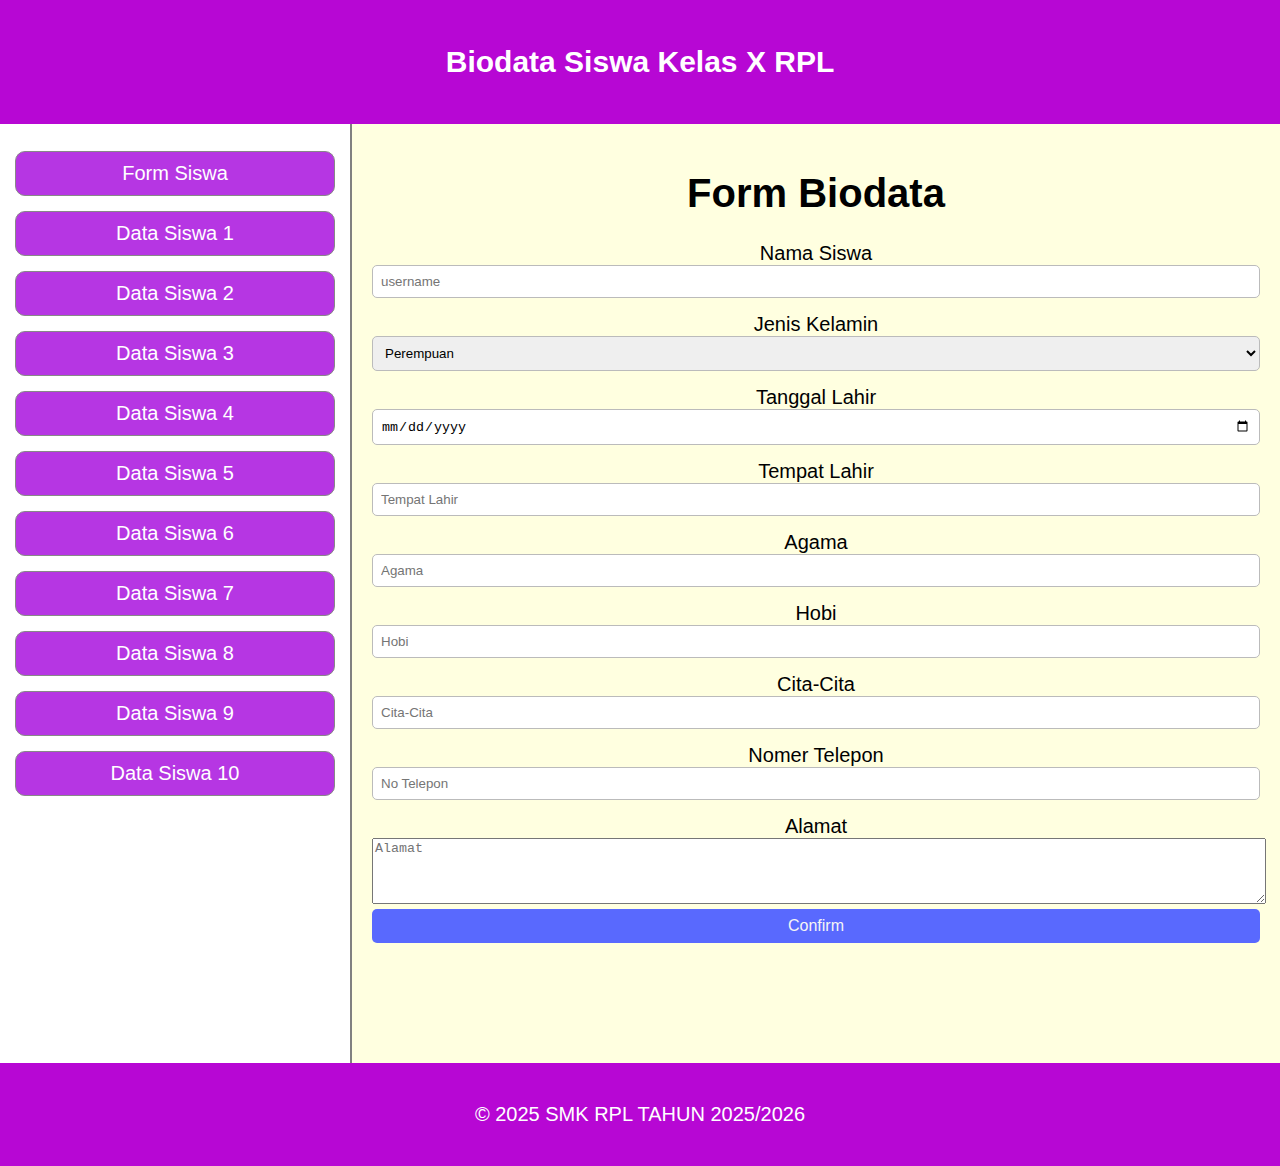
<file: index.html>
<!DOCTYPE html>
<html lang="en">

<head>
  <meta charset="UTF-8">
  <meta http-equiv="X-UA-Compatible" content="IE=Edge">
  <meta name="viewport" content="width=device-width, initial-scale=1">
  
  <title>Data Siswa Kelas X RPL</title>
  
  <link rel="stylesheet" href="style.css">
</head>

<body>
  <div class="header">
    <h2>Biodata Siswa Kelas X RPL</h2>
  </div>
  
  <div class="container">
    <div class="sidebar">
      <ul>
        <li><a href="formsiswa.html">Form Siswa</a></li>
        <li><a href="data siswa 1.html">Data Siswa 1</a></li>
        <li><a href="data siswa 2.html">Data Siswa 2</a></li>
        <li><a href="data siswa 3.html">Data Siswa 3</a></li>
        <li><a href="data siswa 4.html">Data Siswa 4</a></li>
        <li><a href="data siswa 5.html">Data Siswa 5</a></li>
        <li><a href="data siswa 6.html">Data Siswa 6</a></li>
        <li><a href="data siswa 7.html">Data Siswa 7</a></li>
         <li><a href="data siswa 8">Data Siswa 8</a></li>
         <li><a href="data data siswa 9.html">Data Siswa 9</a></li>
         <li><a href="data siswa 10.html">Data Siswa 10</a></li>
         
      </ul>
    </div>
    
    <div class="content">
   <center>
        <h1>Form Biodata
        </h1>
        <form action="" method="get" accept-charset="utf-8">
          
        </form>
        
        
        
        
        Nama Siswa
        <input type="text" name="nama" placeholder="username">
        Jenis Kelamin
        <select id="kota" name="kota">
          <option value="X(10)RPL">Perempuan</option>
          <option value="XI(11)RPL">Laki - Laki</option>
          
        </select>
    Tanggal Lahir<input type="date" id="">
          


 Tempat Lahir
        <input type="text" name="nama" placeholder="Tempat Lahir">
            </select>
             Agama
        <input type="text" name="nama" placeholder="Agama">
            </select>
            Hobi
            <input type="text" name="nama" placeholder="Hobi">
            </select>
            Cita-Cita
            <input type="text" name="nama" placeholder="Cita-Cita">
           Nomer Telepon
<input type="text" name="nama" placeholder="No Telepon">
            </select>
       Alamat
    <textarea rows="4" placeholder="Alamat"></textarea>
            
            <center>
              <button type:"submit">
                Confirm</button>
            </center>
            
    </div>
  
    </div>
    
    <div class="footer">
      <p>&copy; 2025 SMK RPL TAHUN 2025/2026</p>
    </div>
    
    
</body>

</html>
</file>
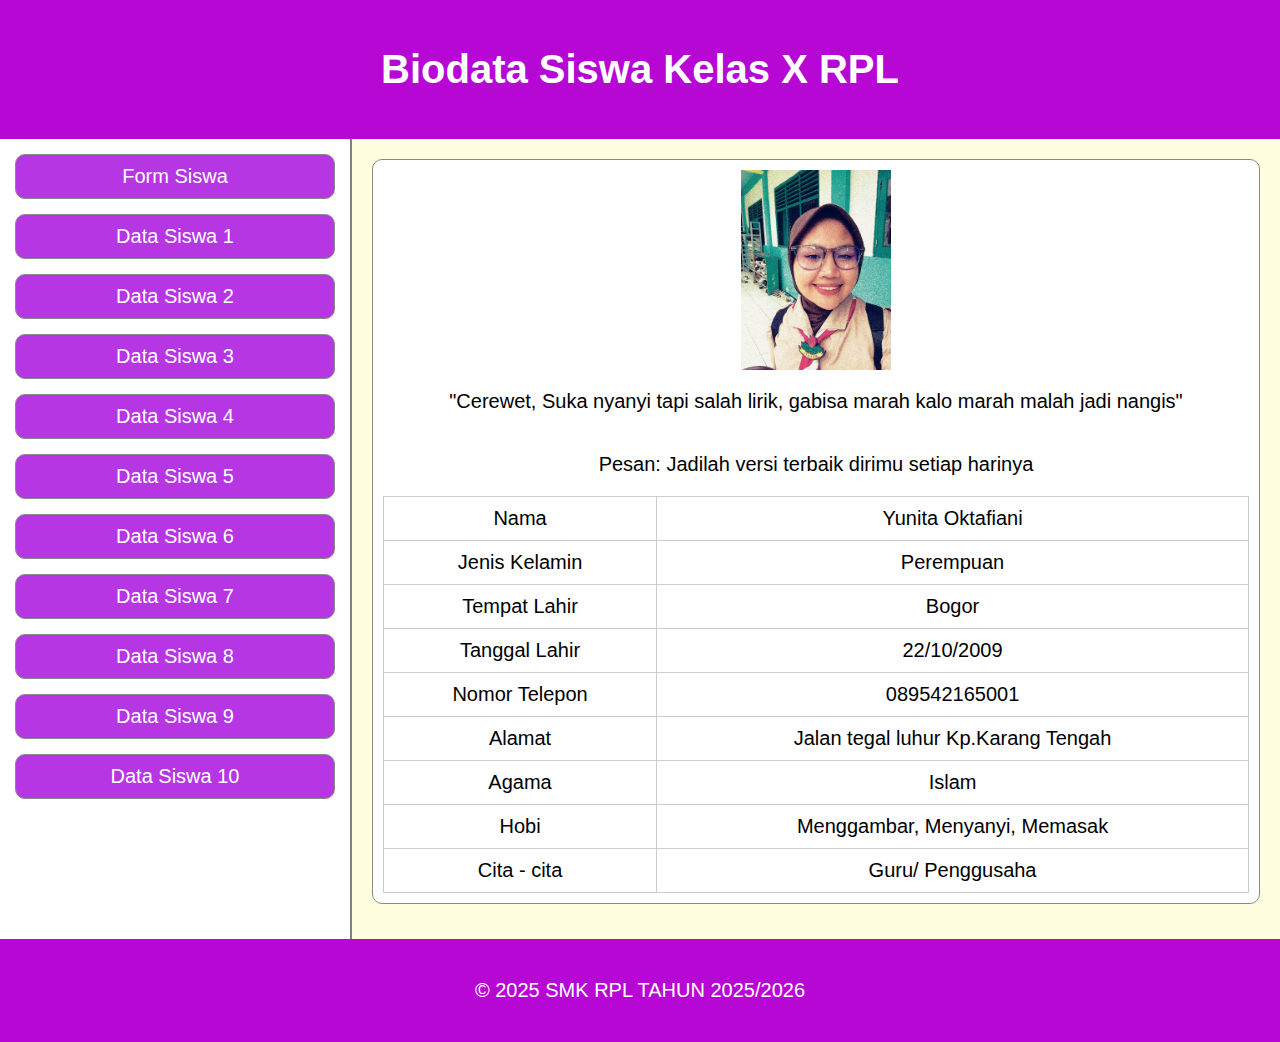
<file: data siswa 1.html>
<!DOCTYPE html>
<html lang="en">
<head>
  <meta charset="UTF-8">
  <meta http-equiv="X-UA-Compatible" content="IE=Edge">
  <meta name="viewport" content="width=device-width, initial-scale=1">

  <title>Data Siswa kelas X</title>
  
  <!-- HTML -->
  

  <!-- Custom Styles -->
  <link rel="stylesheet" href="style.css">
</head>

<body>
 <div class="header">
   <h1>Biodata Siswa Kelas X RPL</h1>
 </div>
 
 <div class="container">
 <div class="sidebar">
 <a href="index.html">Form Siswa</a>
  <a href="data siswa 1.html">Data Siswa 1</a>
  <a href="data siswa 2.html">Data Siswa 2</a>
  <a href="data siswa 3.html">Data Siswa 3</a> 
  <a href="data siswa 4.html">Data Siswa 4</a>
  <a href="data siswa 5.html">Data Siswa 5</a>
  <a href="data siswa 6.html">Data Siswa 6</a>
  <a href="data siswa 7.html">Data Siswa 7</a>
  <a href="data siswa 8.html">Data Siswa 8</a>
  <a href="data siswa 9.html">Data Siswa 9</a>
  <a href="data siswa 10.html">Data Siswa 10</a>
  
   </div>
   
   <div class="content">
     <div class="kotak">
           <html>
    <body>
        <div style="display: flex; justify-content: center;">
            <img src="foto/foto yuni.jpeg" alt="foto yuni"width="150">
        </div>
       <div style="display: flex; justify-content: center;">
        <p>"Cerewet, Suka nyanyi tapi salah lirik, gabisa marah kalo marah malah jadi nangis"</p>
         </div>
          <div style="display: flex; justify-content: center;">
         <p>Pesan: Jadilah versi terbaik dirimu setiap harinya</p>
         
      
        </div>
    </body>
    </html>
      
<table border="0">
  <tr>

  </tr>
  <tr>
    <td>Nama</td>
    <td>Yunita Oktafiani</td></td>
  </tr>
  <tr>
    <td>Jenis Kelamin</td>
    <td>Perempuan</td>
  </tr>
    <tr>
    <td>Tempat Lahir</td>
    <td>Bogor</td>
  </tr>
  <tr>
    <td>Tanggal Lahir</td>
    <td>22/10/2009</td>
  </tr>
   <tr>
    <td>Nomor Telepon</td>
    <td>089542165001</td>
  </tr>
   <tr>
    <td>Alamat</td>
    <td>Jalan tegal luhur Kp.Karang Tengah</td>
  </tr>
   <tr>
    <td>Agama</td>
    <td>Islam</td>
  </tr>
   <tr>
    <td>Hobi</td>
    <td>Menggambar, Menyanyi, Memasak</td>
  </tr>
   <tr>
    <td>Cita - cita</td>
    <td>Guru/ Penggusaha</td>
  </tr>
</table>
     </div>
   </div>
 </div>
 
 <div class="footer">
   <p>&copy; 2025 SMK RPL TAHUN 2025/2026</p>
 </div>
</body>
</html>
</file>
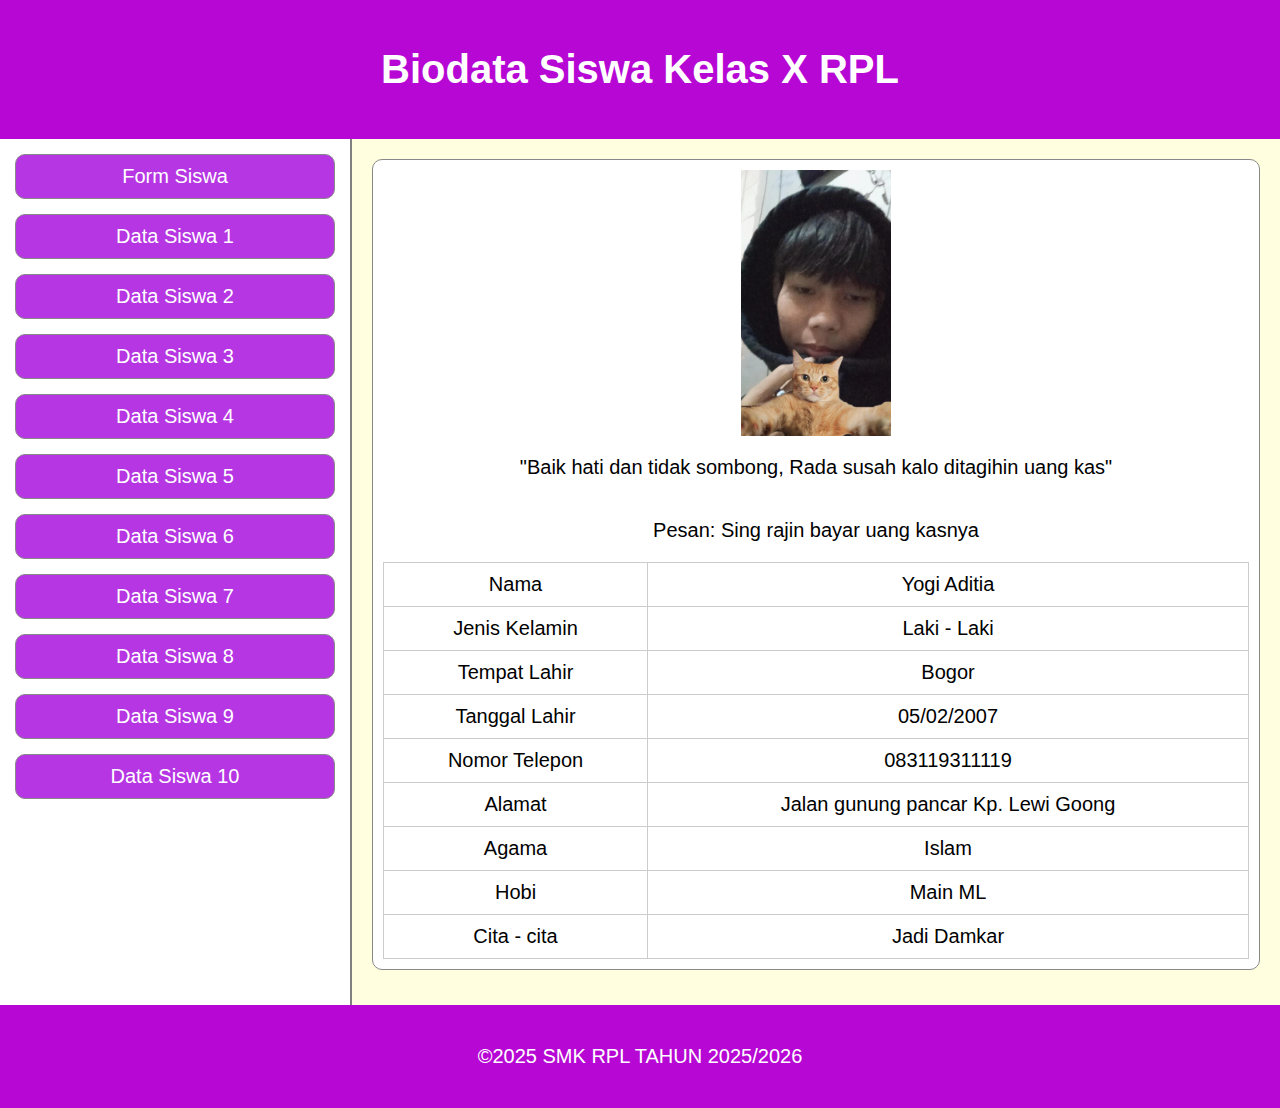
<file: data siswa 10.html>
<!DOCTYPE html>
<html lang="en">
<head>
  <meta charset="UTF-8">
  <meta http-equiv="X-UA-Compatible" content="IE=Edge">
  <meta name="viewport" content="width=device-width, initial-scale=1">

  <title>Data Siswa kelas X</title>
  
  <!-- HTML -->
  

  <!-- Custom Styles -->
  <link rel="stylesheet" href="style.css">
</head>

<body>
 <div class="header">
   <h1>Biodata Siswa Kelas X RPL</h1>
 </div>
 
 <div class="container">
 <div class="sidebar">
       <a href="index.html">Form Siswa</a>
  <a href="data siswa 1.html">Data Siswa 1</a>
  <a href="data siswa 2.html">Data Siswa 2</a>
  <a href="data siswa 3.html">Data Siswa 3</a> 
  <a href="data siswa 4.html">Data Siswa 4</a>
  <a href="data siswa 5.html">Data Siswa 5</a>
<a href="data siswa 6.html">Data Siswa 6</a>
<a href="data siswa 7.html">Data Siswa 7</a>
<a href="data siswa 8.html">Data Siswa 8</a>
<a href="data siswa 9.html">Data Siswa 9</a>
<a href="data siswa 10.html">Data Siswa 10</a>
  
   </div>
   
   <div class="content">
     <div class="kotak">
           <html>
    <body>
        <div style="display: flex; justify-content: center;">
            <img src="foto/foto yogi.jpg" alt="foto yogi"width="150">
        </div>
       <div style="display: flex; justify-content: center;">
        <p>"Baik hati dan tidak sombong, Rada susah kalo ditagihin uang kas"
         </p>
       </div>
         <div style="display: flex; justify-content: center;">
           <p>Pesan: Sing rajin bayar uang kasnya</p>
      
        </div>
    </body>
    </html>
      
<table border="0">
  <tr>

  </tr>
  <tr>
    <td>Nama</td>
    <td>Yogi Aditia</td></td>
  </tr>
  <tr>
    <td>Jenis Kelamin</td>
    <td>Laki - Laki</td>
  </tr>
    <tr>
    <td>Tempat Lahir</td>
    <td>Bogor</td>
  </tr>
  <tr>
    <td>Tanggal Lahir</td>
    <td>05/02/2007</td>
  </tr>
   <tr>
    <td>Nomor Telepon</td>
    <td>083119311119</td>
  </tr>
   <tr>
    <td>Alamat</td>
    <td>Jalan gunung pancar Kp. Lewi Goong</td>
  </tr>
   <tr>
    <td>Agama</td>
    <td>Islam</td>
  </tr>
   <tr>
    <td>Hobi</td>
    <td>Main ML</td>
  </tr>
   <tr>
    <td>Cita - cita</td>
    <td>Jadi Damkar</td>
  </tr>
</table>
     </div>
   </div>
 </div>
 
 <div class="footer">
   <p>&copy;2025 SMK RPL TAHUN 2025/2026</p>
 </div>
</body>
</html>
</file>
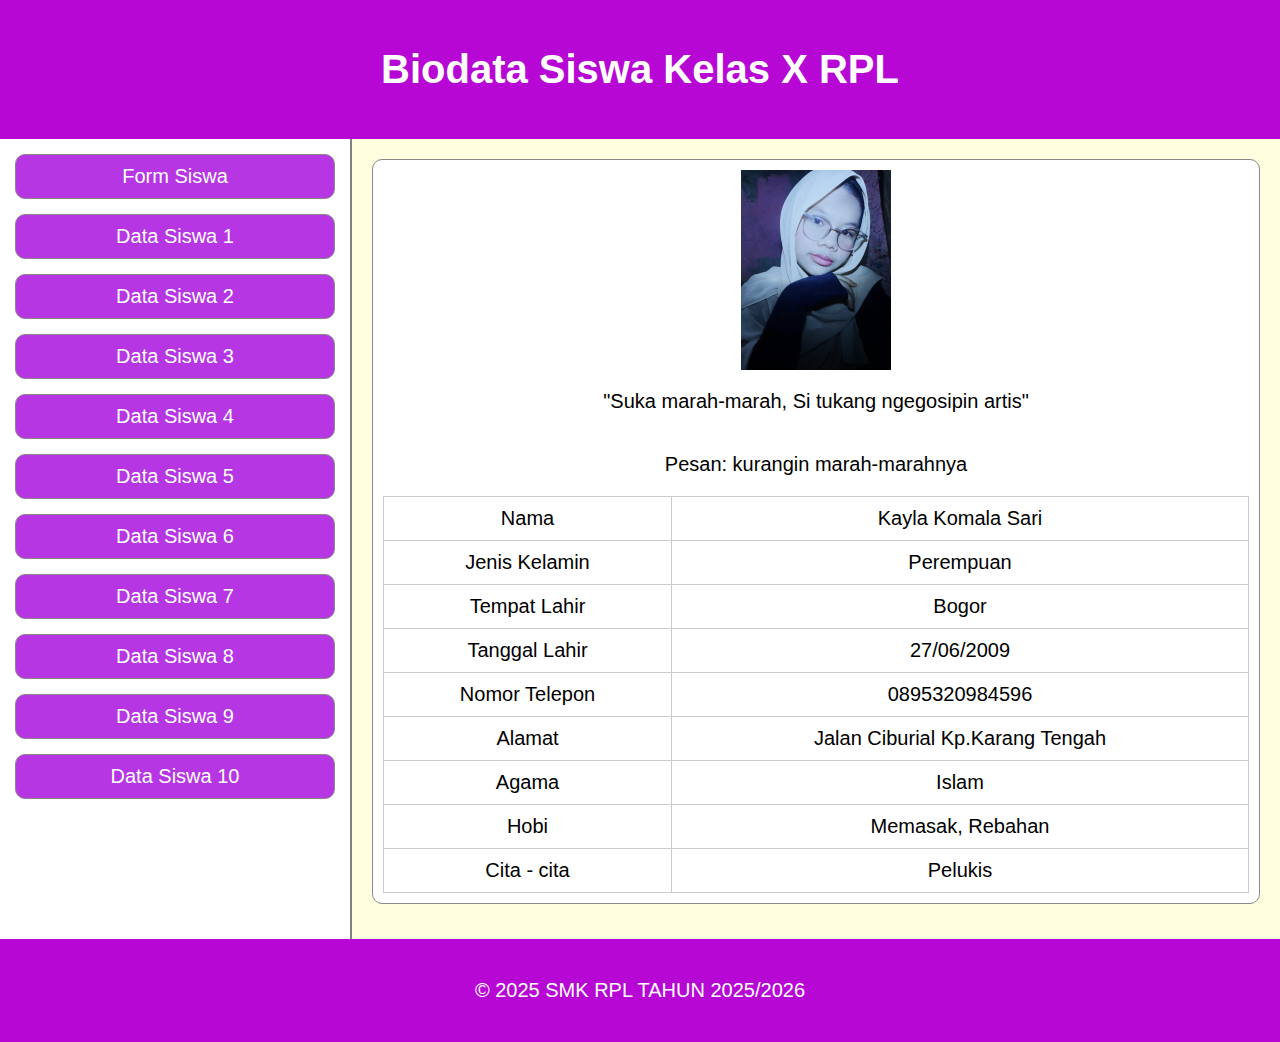
<file: data siswa 2.html>
<!DOCTYPE html>
<html lang="en">

<head>
  <meta charset="UTF-8">
  <meta http-equiv="X-UA-Compatible" content="IE=Edge">
  <meta name="viewport" content="width=device-width, initial-scale=1">
  
  <title>Data Siswa kelas X</title>
  
  <!-- HTML -->
  
  
  <!-- Custom Styles -->
  <link rel="stylesheet" href="style.css">
</head>

<body>
  <div class="header">
    <h1>Biodata Siswa Kelas X RPL</h1>
  </div>
  
  <div class="container">
    <div class="sidebar">
      <a href="index.html">Form Siswa</a>
      <a href="data siswa 1.html">Data Siswa 1</a>
      <a href="data siswa 2.html">Data Siswa 2</a>
      <a href="data siswa 3.html">Data Siswa 3</a>
      <a href="data siswa 4.html">Data Siswa 4</a>
      <a href="data siswa 5.html">Data Siswa 5</a>
      <a href="data siswa 6.html">Data Siswa 6</a>
    <a href="data siswa 7.html">Data Siswa 7</a>
    <a href="data siswa 8.html">Data Siswa 8</a>
    <a href="data siswa 9.html">Data Siswa 9</a>
    <a href="data siswa 10.html">Data Siswa 10</a>
      
    </div>
    
    <div class="content">
      <div class="kotak">
        <html>
        
        <body>
          <div style="display: flex; justify-content: center;">
            <img src="foto/foto kaylaa.jpg" alt="foto kayla" width="150">
          </div>
          <div style="display: flex; justify-content: center;">
            <p>"Suka marah-marah,
              Si tukang ngegosipin artis"</p>
          </div>
          <div style="display: flex; justify-content: center;">
            <p>Pesan: kurangin marah-marahnya</p>
            </dv>
            
            
          </div>
        </body>
        
        </html>
        
        <table border="0">
          <tr>
            
          </tr>
          <tr>
            <td>Nama</td>
            <td>Kayla Komala Sari</td>
            </td>
          </tr>
          <tr>
            <td>Jenis Kelamin</td>
            <td>Perempuan</td>
          </tr>
          <tr>
            <td>Tempat Lahir</td>
            <td>Bogor</td>
          </tr>
          <tr>
            <td>Tanggal Lahir</td>
            <td>27/06/2009</td>
          </tr>
          <tr>
            <td>Nomor Telepon</td>
            <td>0895320984596</td>
          </tr>
          <tr>
            <td>Alamat</td>
            <td>Jalan Ciburial Kp.Karang Tengah</td>
          </tr>
          <tr>
            <td>Agama</td>
            <td>Islam</td>
          </tr>
          <tr>
            <td>Hobi</td>
            <td>Memasak, Rebahan</td>
          </tr>
          <tr>
            <td>Cita - cita</td>
            <td>Pelukis</td>
          </tr>
        </table>
      </div>
    </div>
  </div>
  
  <div class="footer">
    <p>&copy; 2025 SMK RPL TAHUN 2025/2026</p>
  </div>
</body>

</html>
</file>
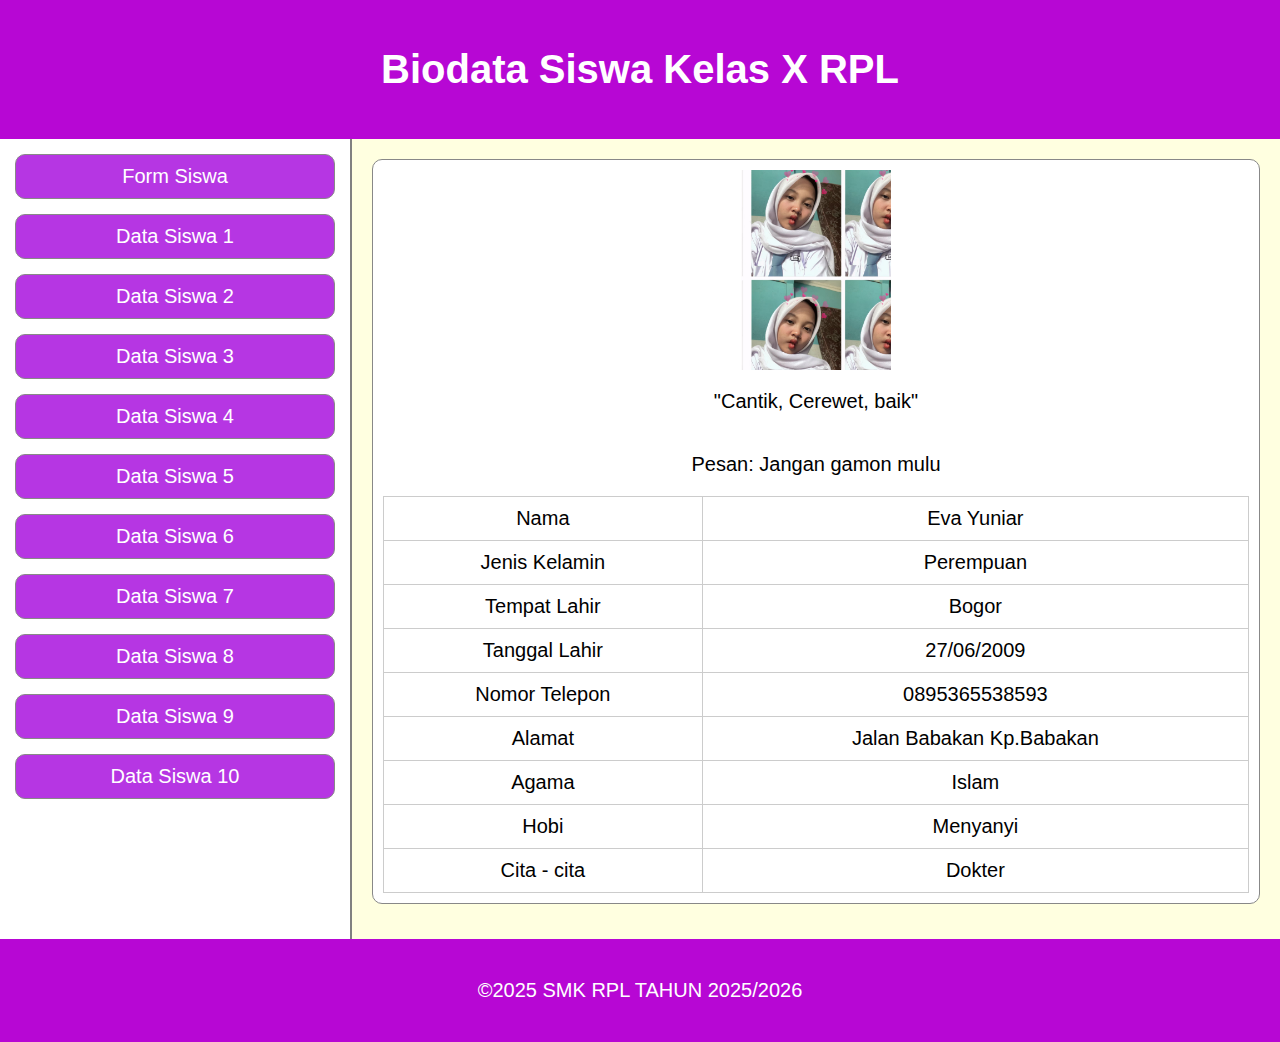
<file: data siswa 3.html>
<!DOCTYPE html>
<html lang="en">
<head>
  <meta charset="UTF-8">
  <meta http-equiv="X-UA-Compatible" content="IE=Edge">
  <meta name="viewport" content="width=device-width, initial-scale=1">

  <title>Data Siswa kelas X</title>
  
  <!-- HTML -->
  

  <!-- Custom Styles -->
  <link rel="stylesheet" href="style.css">
</head>

<body>
 <div class="header">
   <h1>Biodata Siswa Kelas X RPL</h1>
 </div>
 
 <div class="container">
 <div class="sidebar">
       <a href="index.html">Form Siswa</a>
  <a href="data siswa 1.html">Data Siswa 1</a>
  <a href="data siswa 2.html">Data Siswa 2</a>
  <a href="data siswa 3.html">Data Siswa 3</a> 
  <a href="data siswa 4.html">Data Siswa 4</a>
  <a href="data siswa 5.html">Data Siswa 5</a>
  <a href="data siswa 6.html">Data Siswa 6</a>
  <a href="data siswa 7.html">Data Siswa 7</a>
  <a href="data siswa 8.html">Data Siswa 8</a>
  <a href="data siswa 9.html">Data Siswa 9</a>
  <a href="data siswa 10.html">Data Siswa 10</a>
  
   </div>
   
   <div class="content">
     <div class="kotak">
           <html>
    <body>
        <div style="display: flex; justify-content: center;">
            <img src="foto/foto eva.jpg" alt="foto eva"width="150">
        </div>
       <div style="display: flex; justify-content: center;">
        <p>"Cantik, Cerewet, baik"
         </p>
       </div>
         <div style="display: flex; justify-content: center;">
           <p>Pesan: Jangan gamon mulu</p>
      
        </div>
    </body>
    </html>
      
<table border="0">
  <tr>

  </tr>
  <tr>
    <td>Nama</td>
    <td>Eva Yuniar</td></td>
  </tr>
  <tr>
    <td>Jenis Kelamin</td>
    <td>Perempuan</td>
  </tr>
    <tr>
    <td>Tempat Lahir</td>
    <td>Bogor</td>
  </tr>
  <tr>
    <td>Tanggal Lahir</td>
    <td>27/06/2009</td>
  </tr>
   <tr>
    <td>Nomor Telepon</td>
    <td>0895365538593</td>
  </tr>
   <tr>
    <td>Alamat</td>
    <td>Jalan Babakan Kp.Babakan</td>
  </tr>
   <tr>
    <td>Agama</td>
    <td>Islam</td>
  </tr>
   <tr>
    <td>Hobi</td>
    <td>Menyanyi</td>
  </tr>
   <tr>
    <td>Cita - cita</td>
    <td>Dokter</td>
  </tr>
</table>
     </div>
   </div>
 </div>
 
 <div class="footer">
   <p>&copy;2025 SMK RPL TAHUN 2025/2026</p>
 </div>
</body>
</html>
</file>
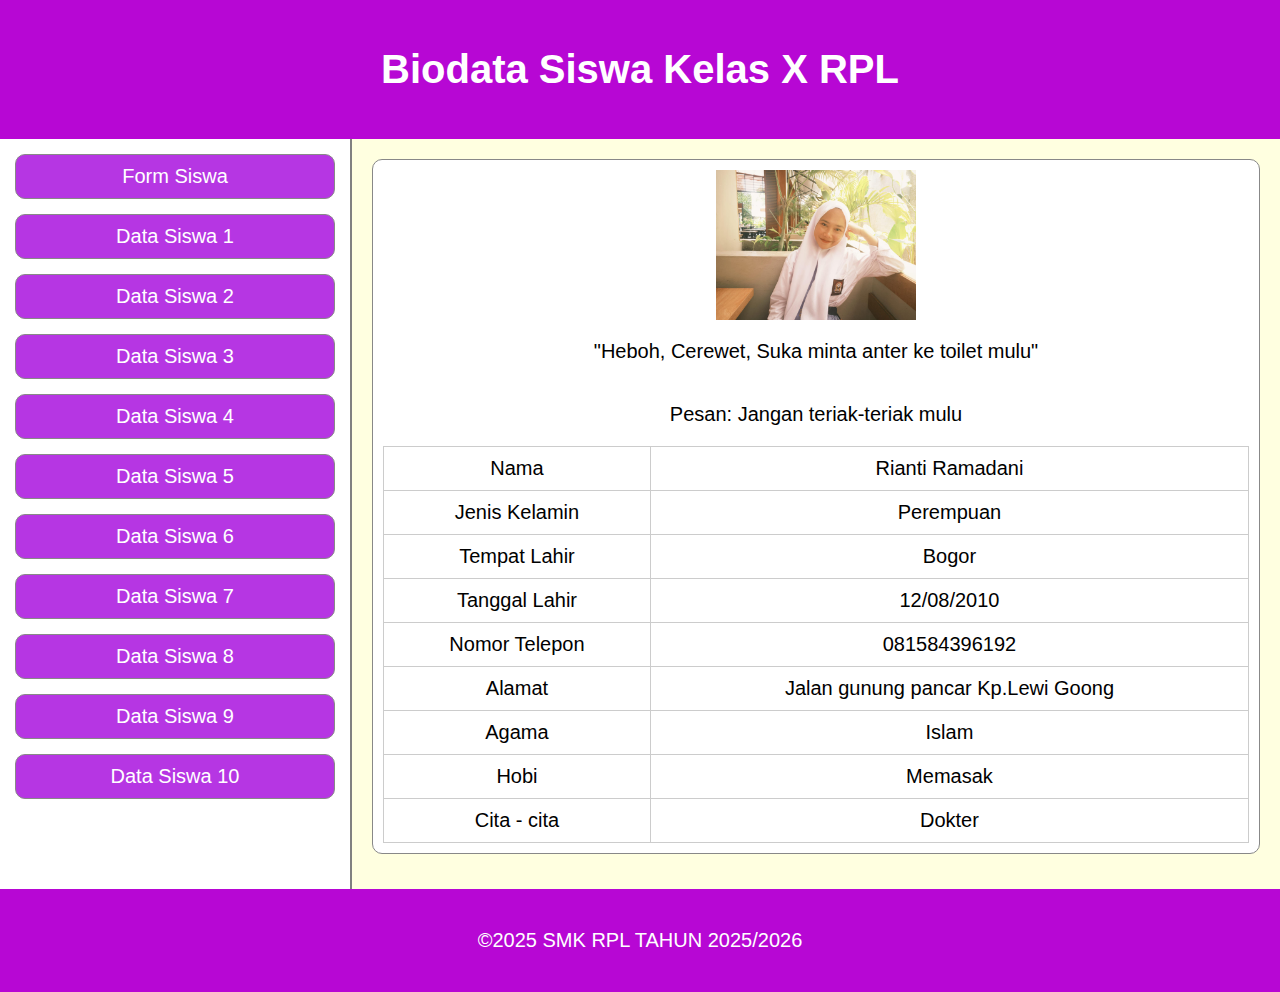
<file: data siswa 4.html>
<!DOCTYPE html>
<html lang="en">
<head>
  <meta charset="UTF-8">
  <meta http-equiv="X-UA-Compatible" content="IE=Edge">
  <meta name="viewport" content="width=device-width, initial-scale=1">

  <title>Data Siswa kelas X</title>
  
  <!-- HTML -->
  

  <!-- Custom Styles -->
  <link rel="stylesheet" href="style.css">
</head>

<body>
 <div class="header">
   <h1>Biodata Siswa Kelas X RPL</h1>
 </div>
 
 <div class="container">
 <div class="sidebar">
       <a href="index.html">Form Siswa</a>
  <a href="data siswa 1.html">Data Siswa 1</a>
  <a href="data siswa 2.html">Data Siswa 2</a>
  <a href="data siswa 3.html">Data Siswa 3</a> 
  <a href="data siswa 4.html">Data Siswa 4</a>
  <a href="data siswa 5.html">Data Siswa 5</a>
<a href="data siswa 6.html">Data Siswa 6</a>
<a href="data siswa 7.html">Data Siswa 7</a>
<a href="data siswa 8.html">Data Siswa 8</a>
<a href="data siswa 9.html">Data Siswa 9</a>
<a href="data siswa 10.html">Data Siswa 10</a>
  
   </div>
   
   <div class="content">
     <div class="kotak">
           <html>
    <body>
        <div style="display: flex; justify-content: center;">
            <img src="foto/foto rianti.jpg" alt="foto rianti"width="200">
        </div>
       <div style="display: flex; justify-content: center;">
        <p>"Heboh, Cerewet, Suka minta anter ke toilet mulu"
         </p>
       </div>
         <div style="display: flex; justify-content: center;">
           <p>Pesan: Jangan teriak-teriak mulu</p>
      
        </div>
    </body>
    </html>
      
<table border="0">
  <tr>

  </tr>
  <tr>
    <td>Nama</td>
    <td>Rianti Ramadani</td></td>
  </tr>
  <tr>
    <td>Jenis Kelamin</td>
    <td>Perempuan</td>
  </tr>
    <tr>
    <td>Tempat Lahir</td>
    <td>Bogor</td>
  </tr>
  <tr>
    <td>Tanggal Lahir</td>
    <td>12/08/2010</td>
  </tr>
   <tr>
    <td>Nomor Telepon</td>
    <td>081584396192</td>
  </tr>
   <tr>
    <td>Alamat</td>
    <td>Jalan gunung pancar Kp.Lewi Goong</td>
  </tr>
   <tr>
    <td>Agama</td>
    <td>Islam</td>
  </tr>
   <tr>
    <td>Hobi</td>
    <td>Memasak</td>
  </tr>
   <tr>
    <td>Cita - cita</td>
    <td>Dokter</td>
  </tr>
</table>
     </div>
   </div>
 </div>
 
 <div class="footer">
   <p>&copy;2025 SMK RPL TAHUN 2025/2026</p>
 </div>
</body>
</html>
</file>
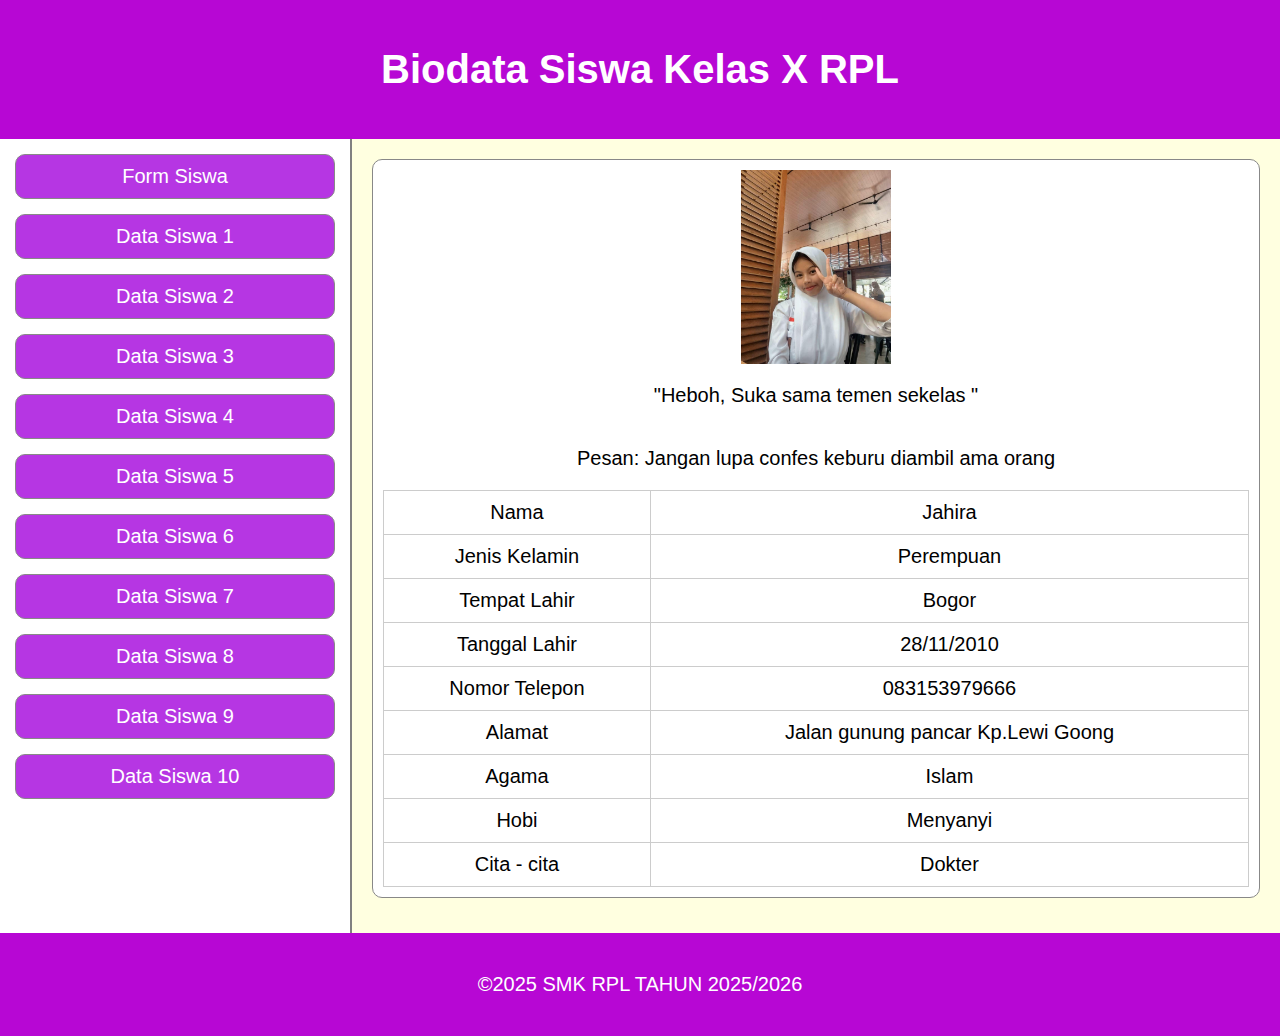
<file: data siswa 5.html>
<!DOCTYPE html>
<html lang="en">
<head>
  <meta charset="UTF-8">
  <meta http-equiv="X-UA-Compatible" content="IE=Edge">
  <meta name="viewport" content="width=device-width, initial-scale=1">

  <title>Data Siswa kelas X</title>
  
  <!-- HTML -->
  

  <!-- Custom Styles -->
  <link rel="stylesheet" href="style.css">
</head>

<body>
 <div class="header">
   <h1>Biodata Siswa Kelas X RPL</h1>
 </div>
 
 <div class="container">
 <div class="sidebar">
       <a href="index.html">Form Siswa</a>
  <a href="data siswa 1.html">Data Siswa 1</a>
  <a href="data siswa 2.html">Data Siswa 2</a>
  <a href="data siswa 3.html">Data Siswa 3</a> 
  <a href="data siswa 4.html">Data Siswa 4</a>
  <a href="data siswa 5.html">Data Siswa 5</a>
<a href="data siswa 6.html">Data Siswa 6</a>
<a href="data siswa 7.html">Data Siswa 7</a>
<a href="data siswa 8.html">Data Siswa 8</a>
<a href="data siswa 9.html">Data Siswa 9</a>
<a href="data siswa 10.html">Data Siswa 10</a>
  
   </div>
   
   <div class="content">
     <div class="kotak">
           <html>
    <body>
        <div style="display: flex; justify-content: center;">
            <img src="foto/foto jahira.jpg" alt="foto jahira"width="150">
        </div>
       <div style="display: flex; justify-content: center;">
        <p>"Heboh, Suka sama temen sekelas "
         </p>
       </div>
         <div style="display: flex; justify-content: center;">
           <p>Pesan: Jangan lupa confes keburu diambil ama orang</p>
      
        </div>
    </body>
    </html>
      
<table border="0">
  <tr>

  </tr>
  <tr>
    <td>Nama</td>
    <td>Jahira</td></td>
  </tr>
  <tr>
    <td>Jenis Kelamin</td>
    <td>Perempuan</td>
  </tr>
    <tr>
    <td>Tempat Lahir</td>
    <td>Bogor</td>
  </tr>
  <tr>
    <td>Tanggal Lahir</td>
    <td>28/11/2010</td>
  </tr>
   <tr>
    <td>Nomor Telepon</td>
    <td>083153979666</td>
  </tr>
   <tr>
    <td>Alamat</td>
    <td>Jalan gunung pancar Kp.Lewi Goong</td>
  </tr>
   <tr>
    <td>Agama</td>
    <td>Islam</td>
  </tr>
   <tr>
    <td>Hobi</td>
    <td>Menyanyi</td>
  </tr>
   <tr>
    <td>Cita - cita</td>
    <td>Dokter</td>
  </tr>
</table>
     </div>
   </div>
 </div>
 
 <div class="footer">
   <p>&copy;2025 SMK RPL TAHUN 2025/2026</p>
 </div>
</body>
</html>
</file>
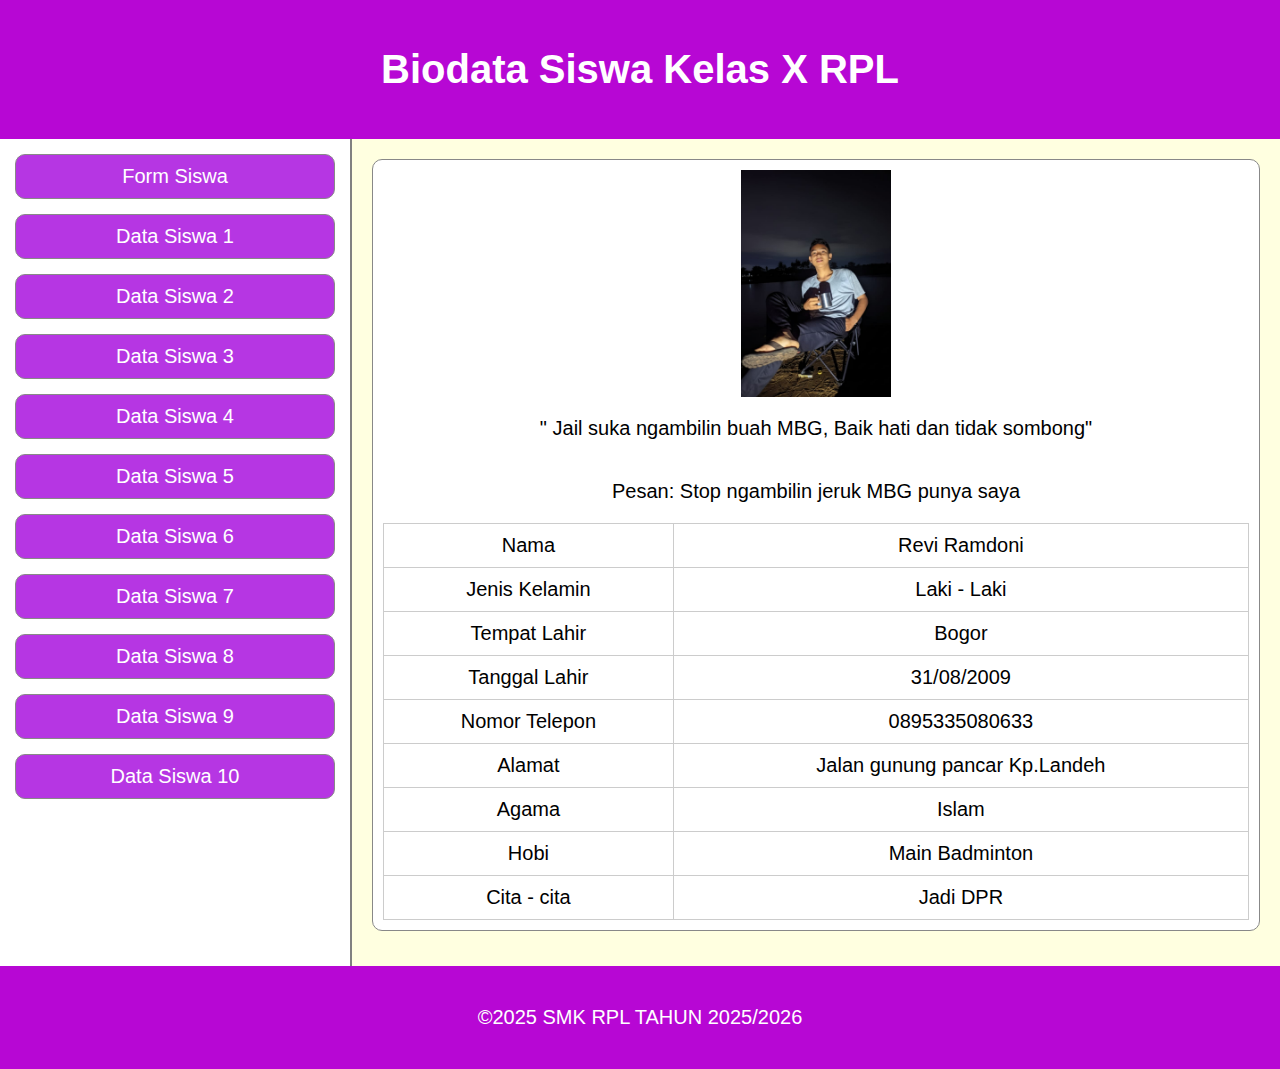
<file: data siswa 6.html>
<!DOCTYPE html>
<html lang="en">
<head>
  <meta charset="UTF-8">
  <meta http-equiv="X-UA-Compatible" content="IE=Edge">
  <meta name="viewport" content="width=device-width, initial-scale=1">

  <title>Data Siswa kelas X</title>
  
  <!-- HTML -->
  

  <!-- Custom Styles -->
  <link rel="stylesheet" href="style.css">
</head>

<body>
 <div class="header">
   <h1>Biodata Siswa Kelas X RPL</h1>
 </div>
 
 <div class="container">
 <div class="sidebar">
       <a href="index.html">Form Siswa</a>
  <a href="data siswa 1.html">Data Siswa 1</a>
  <a href="data siswa 2.html">Data Siswa 2</a>
  <a href="data siswa 3.html">Data Siswa 3</a> 
  <a href="data siswa 4.html">Data Siswa 4</a>
  <a href="data siswa 5.html">Data Siswa 5</a>
<a href="data siswa 6.html">Data Siswa 6</a>
<a href="data siswa 7.html">Data Siswa 7</a>
<a href="data siswa 8.html">Data Siswa 8</a>
<a href="data siswa 9.html">Data Siswa 9</a>
<a href="data siswa 10.html">Data Siswa 10</a>
  
   </div>
   
   <div class="content">
     <div class="kotak">
           <html>
    <body>
        <div style="display: flex; justify-content: center;">
            <img src="foto/foto revi.jpg" alt="foto revi"width="150">
        </div>
       <div style="display: flex; justify-content: center;">
        <p>" Jail suka ngambilin buah MBG, Baik hati dan tidak sombong"
         </p>
       </div>
         <div style="display: flex; justify-content: center;">
           <p>Pesan: Stop ngambilin jeruk MBG punya saya</p>
      
        </div>
    </body>
    </html>
      
<table border="0">
  <tr>

  </tr>
  <tr>
    <td>Nama</td>
    <td>Revi Ramdoni</td></td>
  </tr>
  <tr>
    <td>Jenis Kelamin</td>
    <td>Laki - Laki</td>
  </tr>
    <tr>
    <td>Tempat Lahir</td>
    <td>Bogor</td>
  </tr>
  <tr>
    <td>Tanggal Lahir</td>
    <td>31/08/2009</td>
  </tr>
   <tr>
    <td>Nomor Telepon</td>
    <td>0895335080633</td>
  </tr>
   <tr>
    <td>Alamat</td>
    <td>Jalan gunung pancar Kp.Landeh</td>
  </tr>
   <tr>
    <td>Agama</td>
    <td>Islam</td>
  </tr>
   <tr>
    <td>Hobi</td>
    <td>Main Badminton</td>
  </tr>
   <tr>
    <td>Cita - cita</td>
    <td>Jadi DPR</td>
  </tr>
</table>
     </div>
   </div>
 </div>
 
 <div class="footer">
   <p>&copy;2025 SMK RPL TAHUN 2025/2026</p>
 </div>
</body>
</html>
</file>
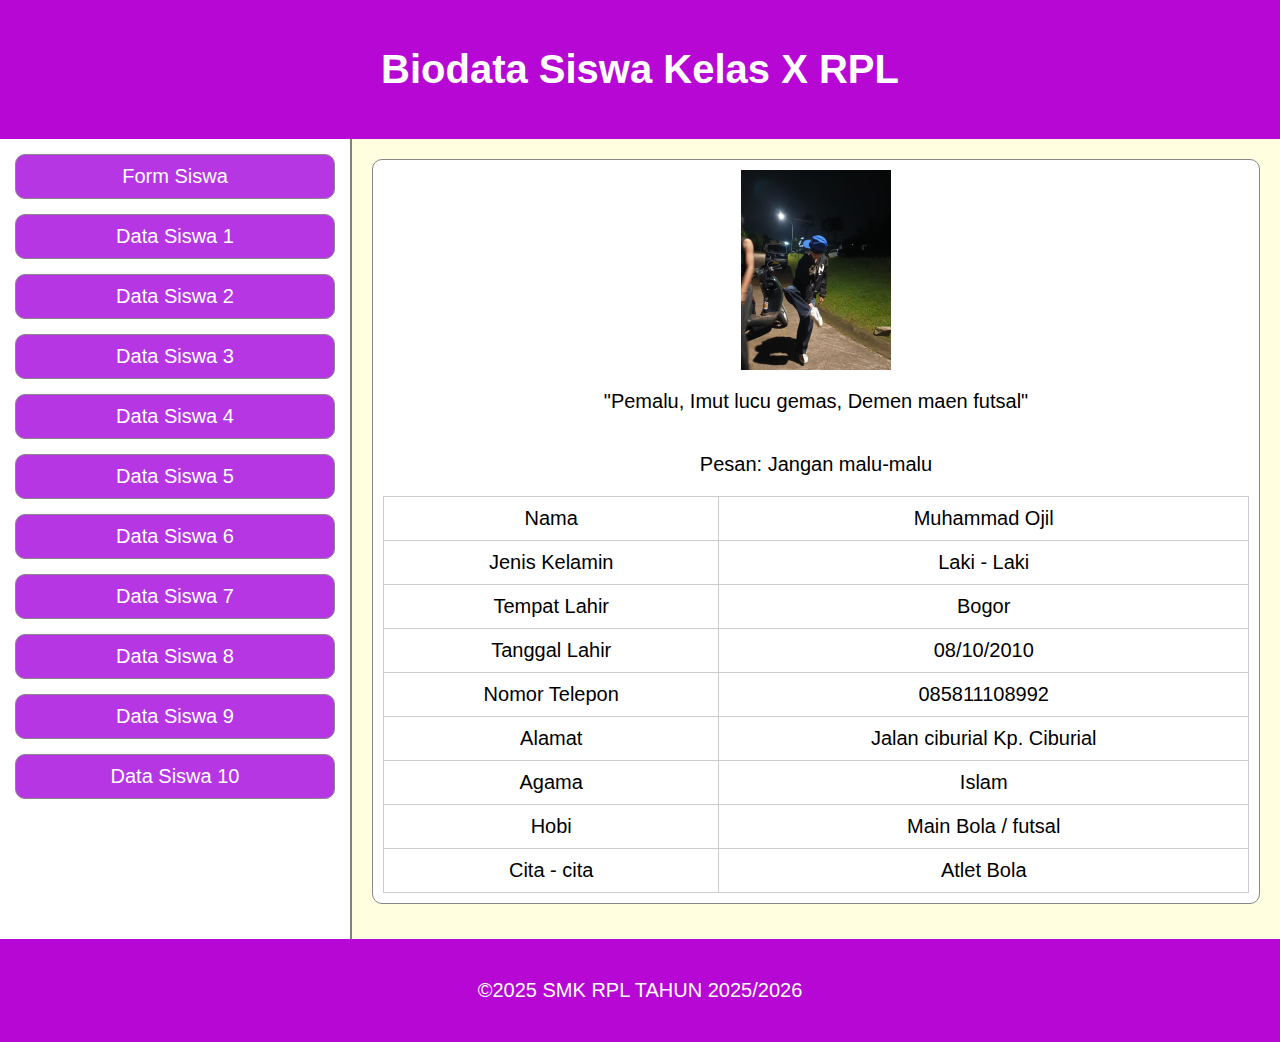
<file: data siswa 7.html>
<!DOCTYPE html>
<html lang="en">
<head>
  <meta charset="UTF-8">
  <meta http-equiv="X-UA-Compatible" content="IE=Edge">
  <meta name="viewport" content="width=device-width, initial-scale=1">

  <title>Data Siswa kelas X</title>
  
  <!-- HTML -->
  

  <!-- Custom Styles -->
  <link rel="stylesheet" href="style.css">
</head>

<body>
 <div class="header">
   <h1>Biodata Siswa Kelas X RPL</h1>
 </div>
 
 <div class="container">
 <div class="sidebar">
       <a href="index.html">Form Siswa</a>
  <a href="data siswa 1.html">Data Siswa 1</a>
  <a href="data siswa 2.html">Data Siswa 2</a>
  <a href="data siswa 3.html">Data Siswa 3</a> 
  <a href="data siswa 4.html">Data Siswa 4</a>
  <a href="data siswa 5.html">Data Siswa 5</a>
<a href="data siswa 6.html">Data Siswa 6</a>
<a href="data siswa 7.html">Data Siswa 7</a>
<a href="data siswa 8.html">Data Siswa 8</a>
<a href="data siswa 9.html">Data Siswa 9</a>
<a href="data siswa 10.html">Data Siswa 10</a>
  
   </div>
   
   <div class="content">
     <div class="kotak">
           <html>
    <body>
        <div style="display: flex; justify-content: center;">
            <img src="foto/foto ojil.jpg" alt="foto ojil"width="150">
        </div>
       <div style="display: flex; justify-content: center;">
        <p>"Pemalu, Imut lucu gemas, Demen maen futsal"
         </p>
       </div>
         <div style="display: flex; justify-content: center;">
           <p>Pesan: Jangan malu-malu</p>
      
        </div>
    </body>
    </html>
      
<table border="0">
  <tr>

  </tr>
  <tr>
    <td>Nama</td>
    <td>Muhammad Ojil</td></td>
  </tr>
  <tr>
    <td>Jenis Kelamin</td>
    <td>Laki - Laki</td>
  </tr>
    <tr>
    <td>Tempat Lahir</td>
    <td>Bogor</td>
  </tr>
  <tr>
    <td>Tanggal Lahir</td>
    <td>08/10/2010</td>
  </tr>
   <tr>
    <td>Nomor Telepon</td>
    <td>085811108992</td>
  </tr>
   <tr>
    <td>Alamat</td>
    <td>Jalan ciburial Kp. Ciburial</td>
  </tr>
   <tr>
    <td>Agama</td>
    <td>Islam</td>
  </tr>
   <tr>
    <td>Hobi</td>
    <td>Main Bola / futsal</td>
  </tr>
   <tr>
    <td>Cita - cita</td>
    <td>Atlet Bola</td>
  </tr>
</table>
     </div>
   </div>
 </div>
 
 <div class="footer">
   <p>&copy;2025 SMK RPL TAHUN 2025/2026</p>
 </div>
</body>
</html>
</file>
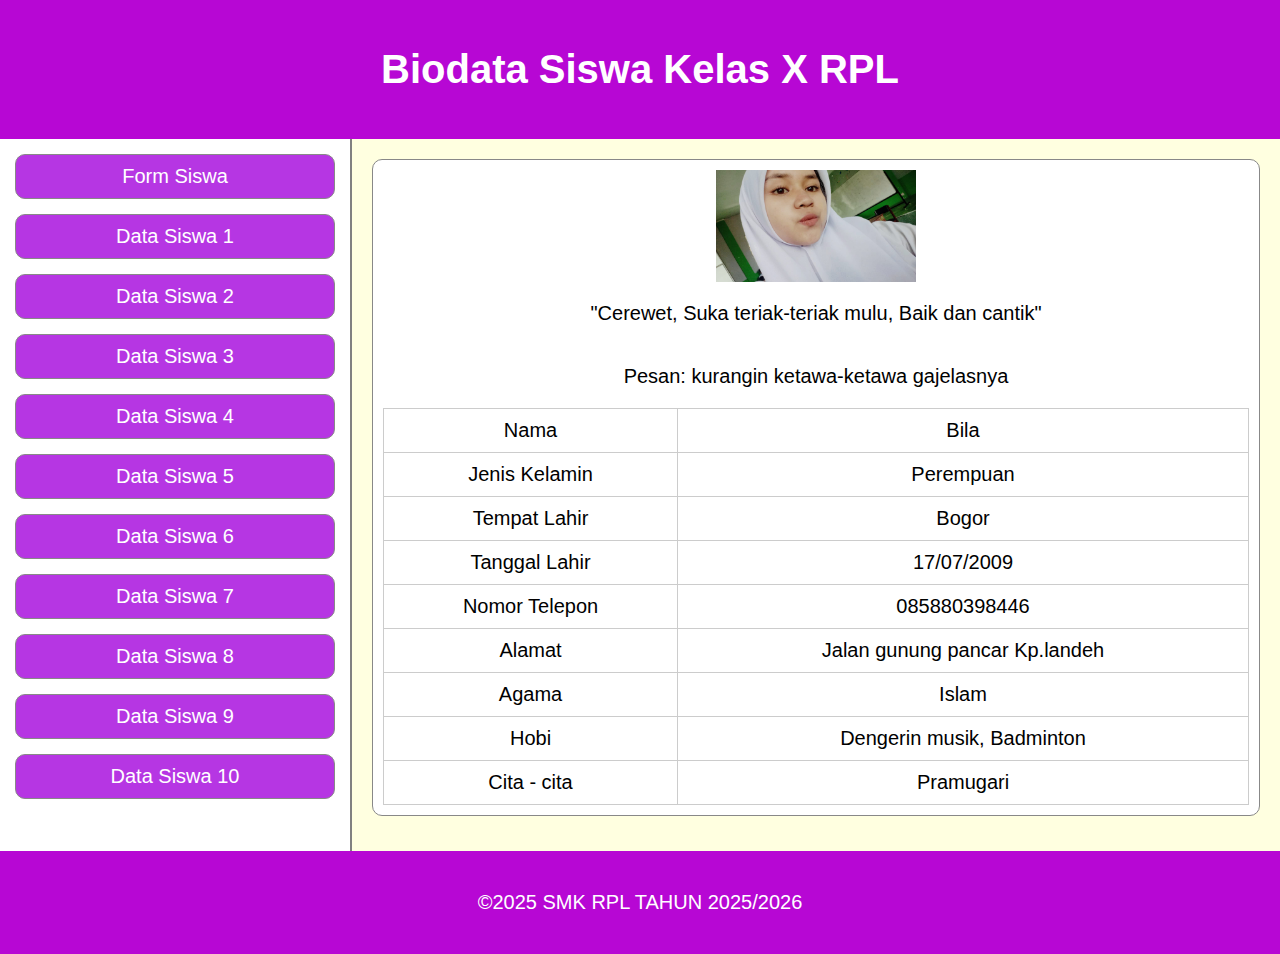
<file: data siswa 8.html>
<!DOCTYPE html>
<html lang="en">
<head>
  <meta charset="UTF-8">
  <meta http-equiv="X-UA-Compatible" content="IE=Edge">
  <meta name="viewport" content="width=device-width, initial-scale=1">

  <title>Data Siswa kelas X</title>
  
  <!-- HTML -->
  

  <!-- Custom Styles -->
  <link rel="stylesheet" href="style.css">
</head>

<body>
 <div class="header">
   <h1>Biodata Siswa Kelas X RPL</h1>
 </div>
 
 <div class="container">
 <div class="sidebar">
       <a href="index.html">Form Siswa</a>
  <a href="data siswa 1.html">Data Siswa 1</a>
  <a href="data siswa 2.html">Data Siswa 2</a>
  <a href="data siswa 3.html">Data Siswa 3</a> 
  <a href="data siswa 4.html">Data Siswa 4</a>
  <a href="data siswa 5.html">Data Siswa 5</a>
  <a href="data siswa 6.html">Data Siswa 6</a>
  <a href="data siswa 7.html">Data Siswa 7</a>
  <a href="data siswa 8.html">Data Siswa 8</a>
  <a href="data siswa 9.html">Data Siswa 9</a>
  <a href="data siswa 10.html">Data Siswa 10</a>
  
   </div>
   
   <div class="content">
     <div class="kotak">
           <html>
    <body>
        <div style="display: flex; justify-content: center;">
            <img src="foto/foto bila.jpg" alt="foto bila"width="200">
        </div>
       <div style="display: flex; justify-content: center;">
        <p>"Cerewet, Suka teriak-teriak mulu, Baik dan cantik"
         </p>
       </div>
         <div style="display: flex; justify-content: center;">
           <p>Pesan: kurangin ketawa-ketawa gajelasnya</p>
      
        </div>
    </body>
    </html>
      
<table border="0">
  <tr>

  </tr>
  <tr>
    <td>Nama</td>
    <td>Bila</td></td>
  </tr>
  <tr>
    <td>Jenis Kelamin</td>
    <td>Perempuan</td>
  </tr>
    <tr>
    <td>Tempat Lahir</td>
    <td>Bogor</td>
  </tr>
  <tr>
    <td>Tanggal Lahir</td>
    <td>17/07/2009</td>
  </tr>
   <tr>
    <td>Nomor Telepon</td>
    <td>085880398446</td>
  </tr>
   <tr>
    <td>Alamat</td>
    <td>Jalan gunung pancar Kp.landeh</td>
  </tr>
   <tr>
    <td>Agama</td>
    <td>Islam</td>
  </tr>
   <tr>
    <td>Hobi</td>
    <td>Dengerin musik, Badminton</td>
  </tr>
   <tr>
    <td>Cita - cita</td>
    <td>Pramugari</td>
  </tr>
</table>
     </div>
   </div>
 </div>
 
 <div class="footer">
   <p>&copy;2025 SMK RPL TAHUN 2025/2026</p>
 </div>
</body>
</html>
</file>
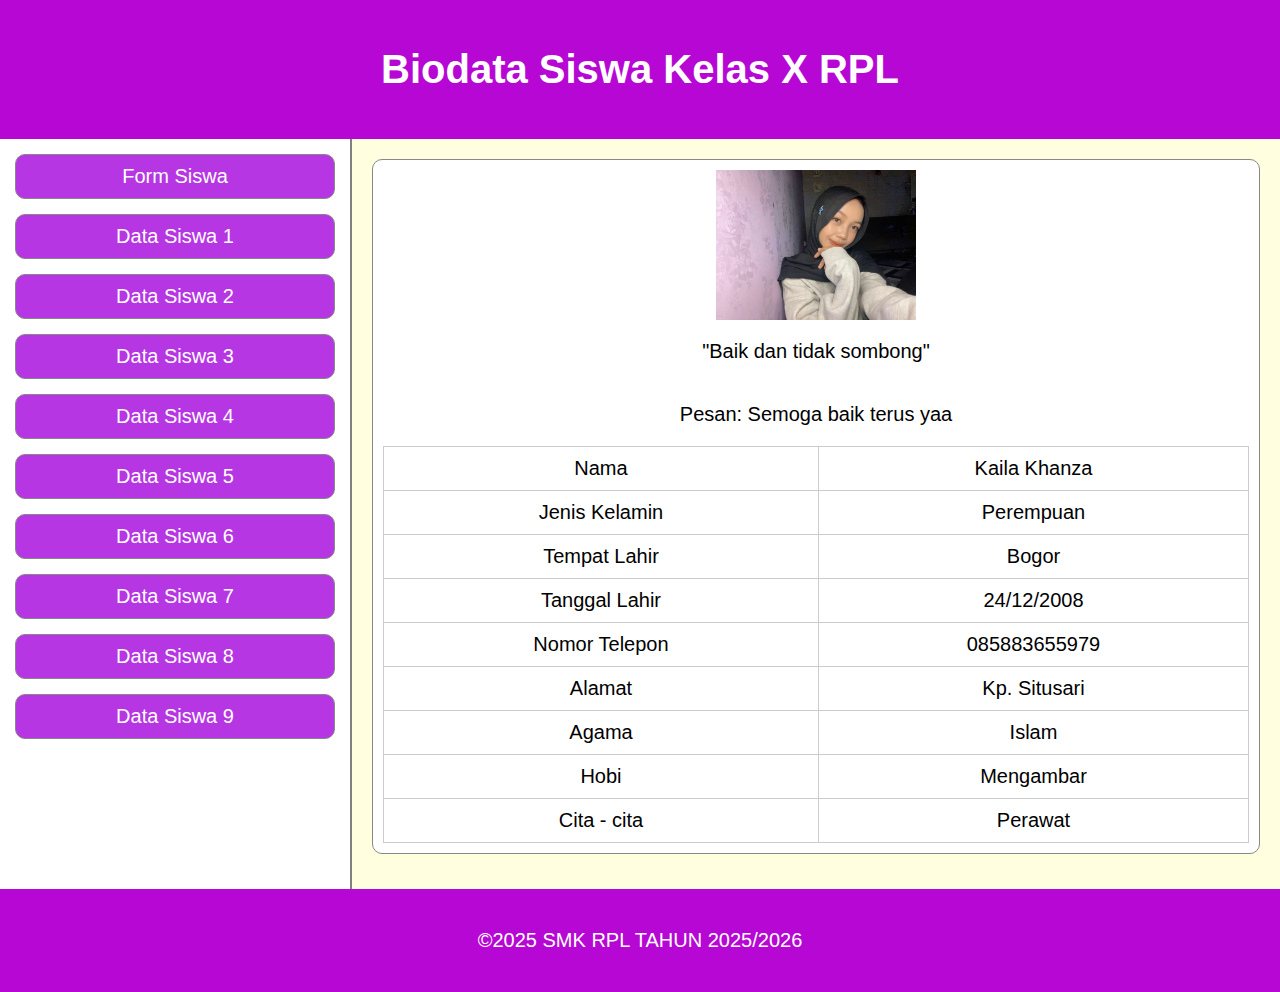
<file: data siswa 9.html>
<!DOCTYPE html>
<html lang="en">
<head>
  <meta charset="UTF-8">
  <meta http-equiv="X-UA-Compatible" content="IE=Edge">
  <meta name="viewport" content="width=device-width, initial-scale=1">

  <title>Data Siswa kelas X</title>
  
  <!-- HTML -->
  

  <!-- Custom Styles -->
  <link rel="stylesheet" href="style.css">
</head>

<body>
 <div class="header">
   <h1>Biodata Siswa Kelas X RPL</h1>
 </div>
 
 <div class="container">
 <div class="sidebar">
       <a href="index.html">Form Siswa</a>
  <a href="data siswa 1.html">Data Siswa 1</a>
  <a href="data siswa 2.html">Data Siswa 2</a>
  <a href="data siswa 3.html">Data Siswa 3</a> 
  <a href="data siswa 4.html">Data Siswa 4</a>
  <a href="data siswa 5.html">Data Siswa 5</a>
  <a href="data siswa 6.html">Data Siswa 6</a>
  <a href="data siswa 7.html">Data Siswa 7</a>
  <a href="data siswa 8.html">Data Siswa 8</a>
   <a href="data siswa 9.html">Data Siswa 9</a>
  
   </div>
   
   <div class="content">
     <div class="kotak">
           <html>
    <body>
        <div style="display: flex; justify-content: center;">
            <img src="foto/foto iput.jpg" alt="foto iput"width="200">
        </div>
       <div style="display: flex; justify-content: center;">
        <p>"Baik dan tidak sombong"
         </p>
       </div>
         <div style="display: flex; justify-content: center;">
           <p>Pesan: Semoga baik terus yaa</p>
      
        </div>
    </body>
    </html>
      
<table border="0">
  <tr>

  </tr>
  <tr>
    <td>Nama</td>
    <td>Kaila Khanza</td></td>
  </tr>
  <tr>
    <td>Jenis Kelamin</td>
    <td>Perempuan</td>
  </tr>
    <tr>
    <td>Tempat Lahir</td>
    <td>Bogor</td>
  </tr>
  <tr>
    <td>Tanggal Lahir</td>
    <td>24/12/2008</td>
  </tr>
   <tr>
    <td>Nomor Telepon</td>
    <td>085883655979</td>
  </tr>
   <tr>
    <td>Alamat</td>
    <td>Kp. Situsari</td>
  </tr>
   <tr>
    <td>Agama</td>
    <td>Islam</td>
  </tr>
   <tr>
    <td>Hobi</td>
    <td>Mengambar</td>
  </tr>
   <tr>
    <td>Cita - cita</td>
    <td>Perawat</td>
  </tr>
</table>
     </div>
   </div>
 </div>
 
 <div class="footer">
   <p>&copy;2025 SMK RPL TAHUN 2025/2026</p>
 </div>
</body>
</html>
</file>
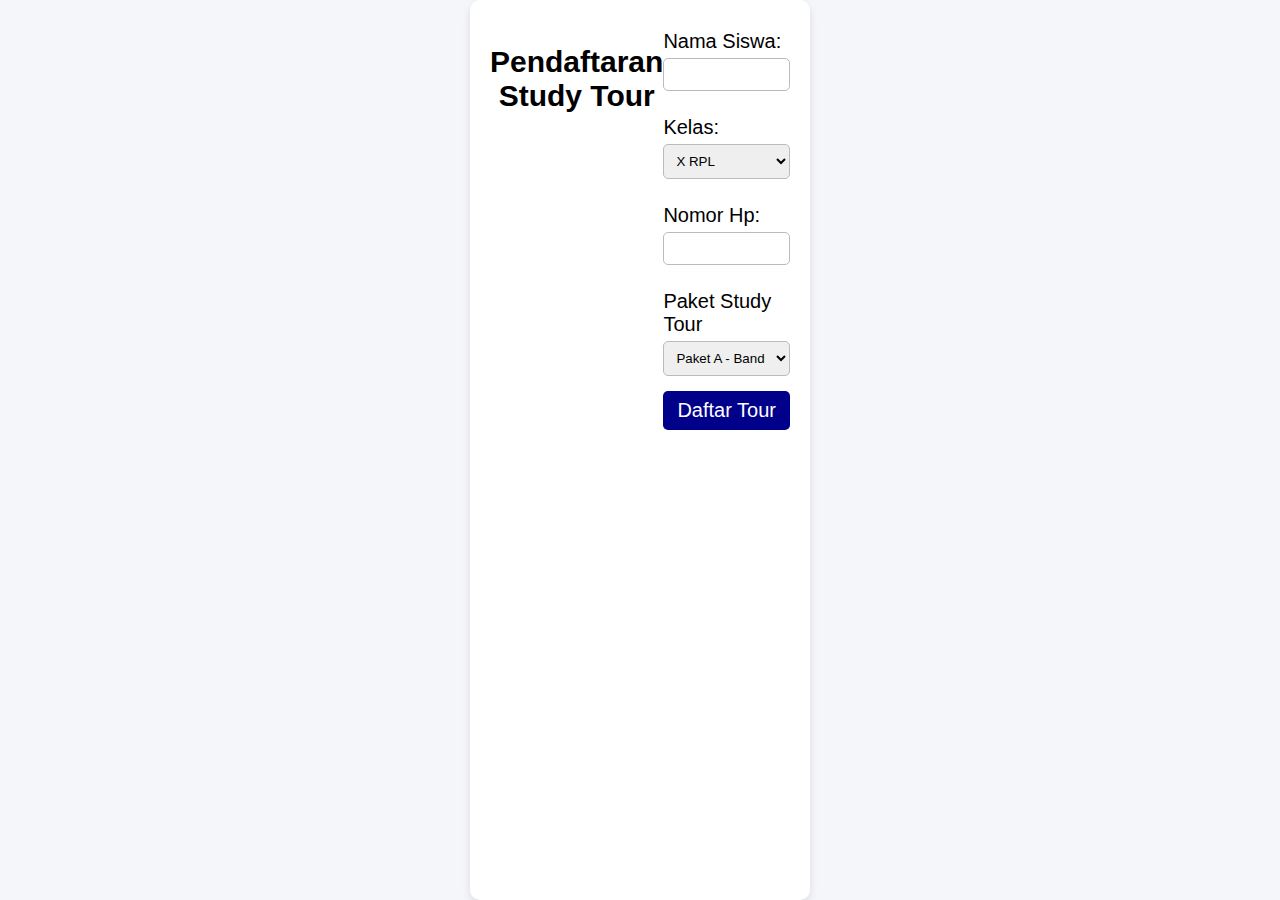
<file: formsiswa.html>
<!DOCTYPE html>
<html lang="en">
<head>
  <meta charset="UTF-8">
  <meta http-equiv="X-UA-Compatible" content="IE=Edge">
  <meta name="viewport" content="width=device-width, initial-scale=1">

  <title>Pendaftaran Study Tour</title>
  
  <!-- HTML -->
  

  <!-- Custom Styles -->
  <link rel="stylesheet" href="style.css">

<style type="text/css" media="all">
 body {
   background: #f4f6f9;
 }
 .container {
   width: 300px;
   margin: auto;
   background: #fff;
   padding: 20px;
   border-radius: 10px;
   box-shadow: 0 4px 8px rgba(0, 0, 0, 0.1);
 }
 h2{
   text-align: center;
 }
 label {
   display: block;
   margin: 10px 0 5px;
 }
 input, select, button {
   width: 100%;
   padding: 8px;
   margin-bottom: 15px;
   border: 1px solid #bbb;
   border-radius: 5px;
   box-sizing: border-box;
 }
 button {
   background: darkblue;
   color: white;
   font-size: 20px;
   border: none;
 }
</style>
</head>

<body>
 <div class="container">
   <h2>Pendaftaran Study Tour</h2>
   <form action="" method="get" accept-charset="utf-8">
     <label for="">Nama Siswa:</label>
     <input type="text" name="nama" id="">
     
     <label for="">Kelas:</label>
     <select name="Kelas" id="">
       <option value="">X RPL</option>
        <option value="">XI RPL</option>
        <option value="">XII RPL</option>
     </select>
         
      
    <label for="">Nomor Hp:</label>
    <input type="text" name="hp" id="">
    
    <label for="">Paket Study Tour</label>
     <select name=paket id="">
       <option value="">Paket A - Bandung</option>
        <option value="">Paket B - Yogyakarta</option>
         <option value="">Paket C - Bali</option>
     </select>
     
      <button type="submit">Daftar Tour</button>
   </form>
</div>
  
</div>
</body>
</html>
</file>
<file: style.css>
body {
  font-family: Arial, sans-serif;
  margin: 0;
  min-height: 100vh;
  display: flex;
  flex-direction: column;
}

.header,
.footer {
  background: #a78bfa;
  color: white;
  text-align: center;
  padding: 15px;
}

.container{
  display: flex;
  flex: 1; /* mengisi ruang antara headerdan footer*/
  min-height: 0; /*biar terisi natural */
}

.sidebar ul {
  list-style: none;
  padding: 0;
  margin: 0;
}
.sidebar li {
  margin: 12px 0;
}
.sidebar a {
  text-decoration: none;
  color: #374151;
}

.sidebar{
  background: #fef3c7;
  padding: 20px;
  flex-shrink: 0; /* biar tidak mengecil */
}

.content {
  flex: 1; /* mengisi sisa ruang */
  background: white;
  padding: 20px;
  border-left: 2px solid gray;
  overflow-y: auto;
}

@media screen and (max-width: 480px) {
  .container {
    flex-direction: column; /* sidebar jadi pindah ke atas*/
  }
  
  .sidebar ul {
    display: flex;
    justify-content: center;
    gap: 10px;
  }
}
body {
    font-size: 15pt;
}
/* Tabel */
table {
  width: 100%;
  border-collapse: collapse;
}

table, th, td {
  border: 1px solid #CCCCCC;
  padding: 10px;
  text-align: center;
}

th {
  background: #B636E3;
  color: white;
}
body {
    font-size: 15pt;
}

.header, .footer {
    background: #B707D4;
    padding: 20px;
    text-align: center;
}

.container {
    display: flex;
    min-height: 400px;
    
}

.sidebar {
    background: #FFFFFF;
    width: 25%;
    padding: 15px;
}

.content {
    background: #E7A3F2;
    flex: 1;
    padding: 15px;
}

.kotak {
    background: #FFFFFF;
    padding: 10px;
    margin-bottom: 15px;
    text-align: center;
    border: 1px solid #888;
    border-radius:10px 10px 10px 10px
}

.sidebar a {
    background: #B636E3;
    padding: 10px;
    margin-bottom: 15px;
    text-align: center;
    border: 1px solid #888;
    display: block;
    text-decoration: none;
    color: #FFFFFF;
    border-radius:10px 10px 10px 10px
}
.content {
  flex: 1;
  /*untuk mengisi sisa ruang*/
  background: lightyellow;
  padding: 20px;
  border-left: 2px solid grey;
  overflow-y: auto;
  
}
container {
      width: 300px;
      margin: auto;
      background: #FFF5F5;
      padding: 20px;
      border-radius: 10px;
      box-shadow: 0 4px 8px rgb(0, 0, 0, 0, 1);
    }
    
    label {
      display: block;
      margin: 10px 0 5px;
    }
    
    input,
    select,
    button {
      width: 100%;
      padding: 8px;
      margin-bottom: 15px;
      border: 1px solid #bbb;
      border-radius: 5px;
      box-sizing: border-box;
    }
    
    button {
      background: #5969FE;
      color: whitesmoke;
      font-size: 16px;
      border: none;
      margin-bottom: 100px;
      
    }
    textarea{
      width: 100%;
    }
</file>
